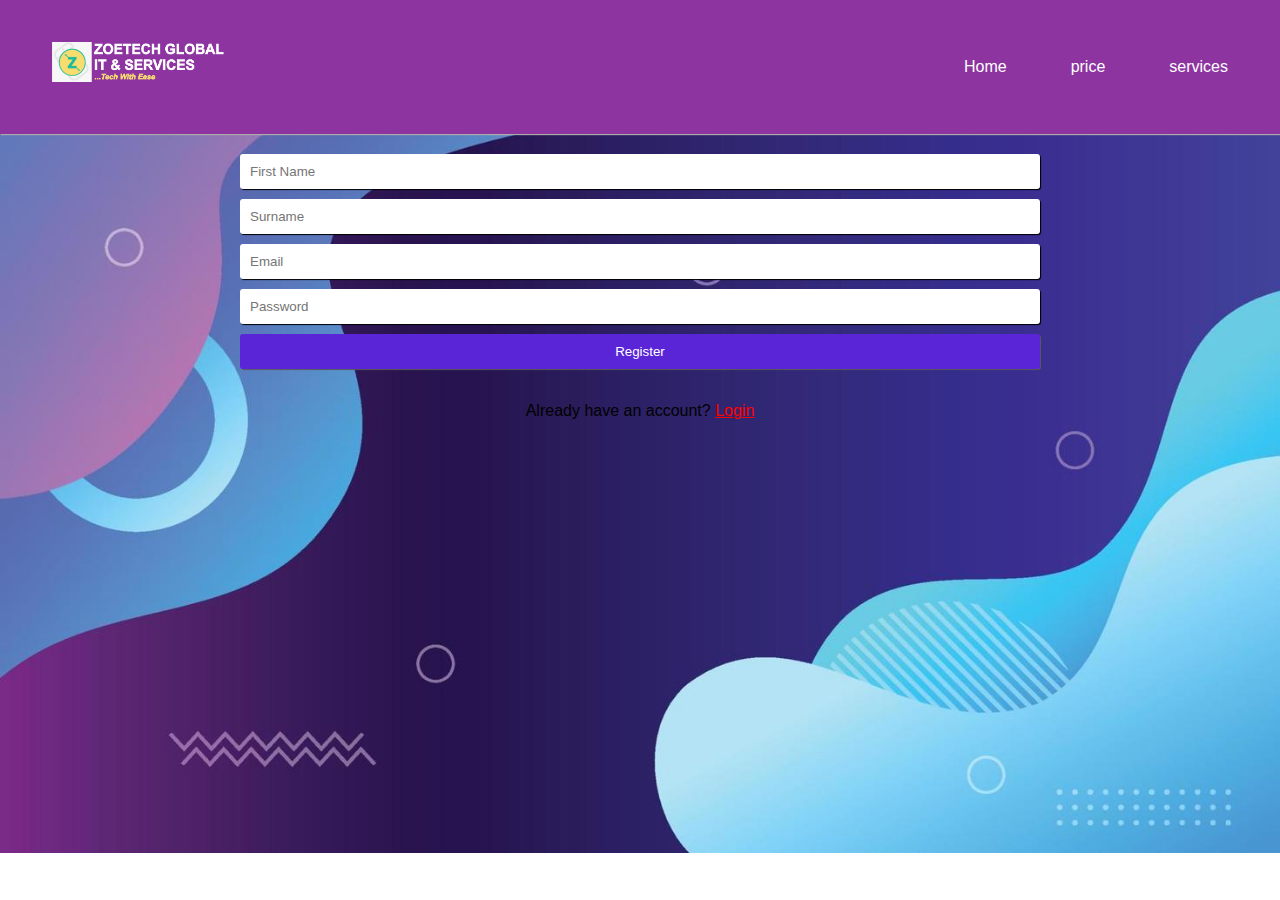
<file: index.html>
<!-- registration.html -->
<!DOCTYPE html>
<html lang="en">
<head>
    <meta charset="UTF-8">
    <meta name="viewport" content="width=device-width, initial-scale=1.0">
    <title>User Registration</title>
    <link rel="stylesheet" href="css/landing.css">
</head>
<body>
    <div class="navigation">
      <div class="logo">
        <img src="img/logo.png" alt="">
      </div>


        <ul class="listers">
            <li>Home</li>
            <li>price</li>
            <li>services</li>
             
        </ul>
    </div>
    <div class="landingpage">
        
        <!-- <h2>User Registration</h2> -->
        <div class="main">
            <form id="registrationForm">
                <input type="text" id="firstName" placeholder="First Name">
                <input type="text" id="surName" placeholder="Surname">
                <input type="email" id="email" placeholder="Email">
                <input type="password" id="password" placeholder="Password">
                <button type="submit" id="register">Register</button>
            </form>
        </div>
        <p>Already have an account? <a href="login.html">Login</a></p>
    </div>
    <script src="js/index.js"></script>
 
    </script>
</body>
</html>
</file>
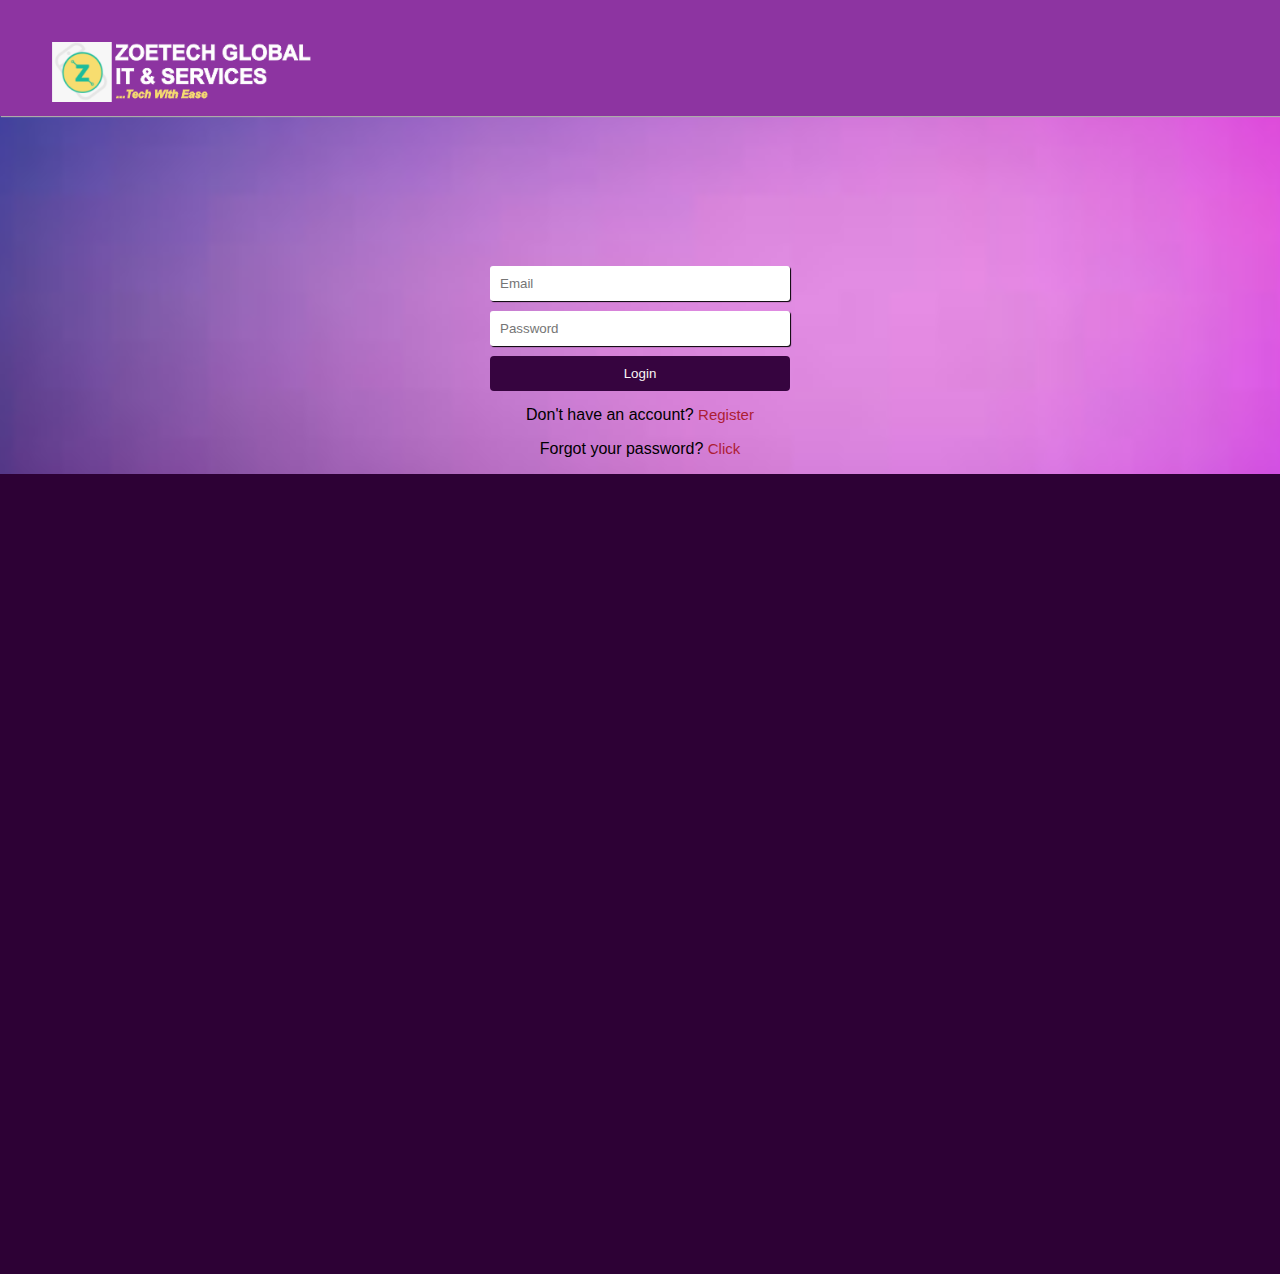
<file: login.html>
<!-- login.html -->
<!DOCTYPE html>
<html lang="en">
<head>
    <meta charset="UTF-8">
    <meta name="viewport" content="width=device-width, initial-scale=1.0">
    <title>User Login</title>
    <link rel="stylesheet" href="css/login.css">
    <link rel="stylesheet" href="https://cdnjs.cloudflare.com/ajax/libs/font-awesome/4.7.0/css/font-awesome.min.css">
</head>
<body>


    <div class="navigation">
        <div class="logo">
          <img src="img/logo.png" alt="">
        </div>
    </div>    
    <div class="landingpage">
        <!-- <h2>Login into Zoetech Quiz</h2> -->
      
       
        <div class="main">
            <form id="loginForm">
                <input type="email" id="email" placeholder="Email">
                <input type="password" id="password" placeholder="Password">
                <button type="submit" id="login">Login</button>
            </form>
        </div>
      
        <p>Don't have an account? <a href="index.html">Register</a></p>
         <p> Forgot your password? <a href="#"> Click </a> </p>
	
    </div>

    <div class="empty"></div>
    <script src="js/login.js"></script>
</body>
</html>
</file>
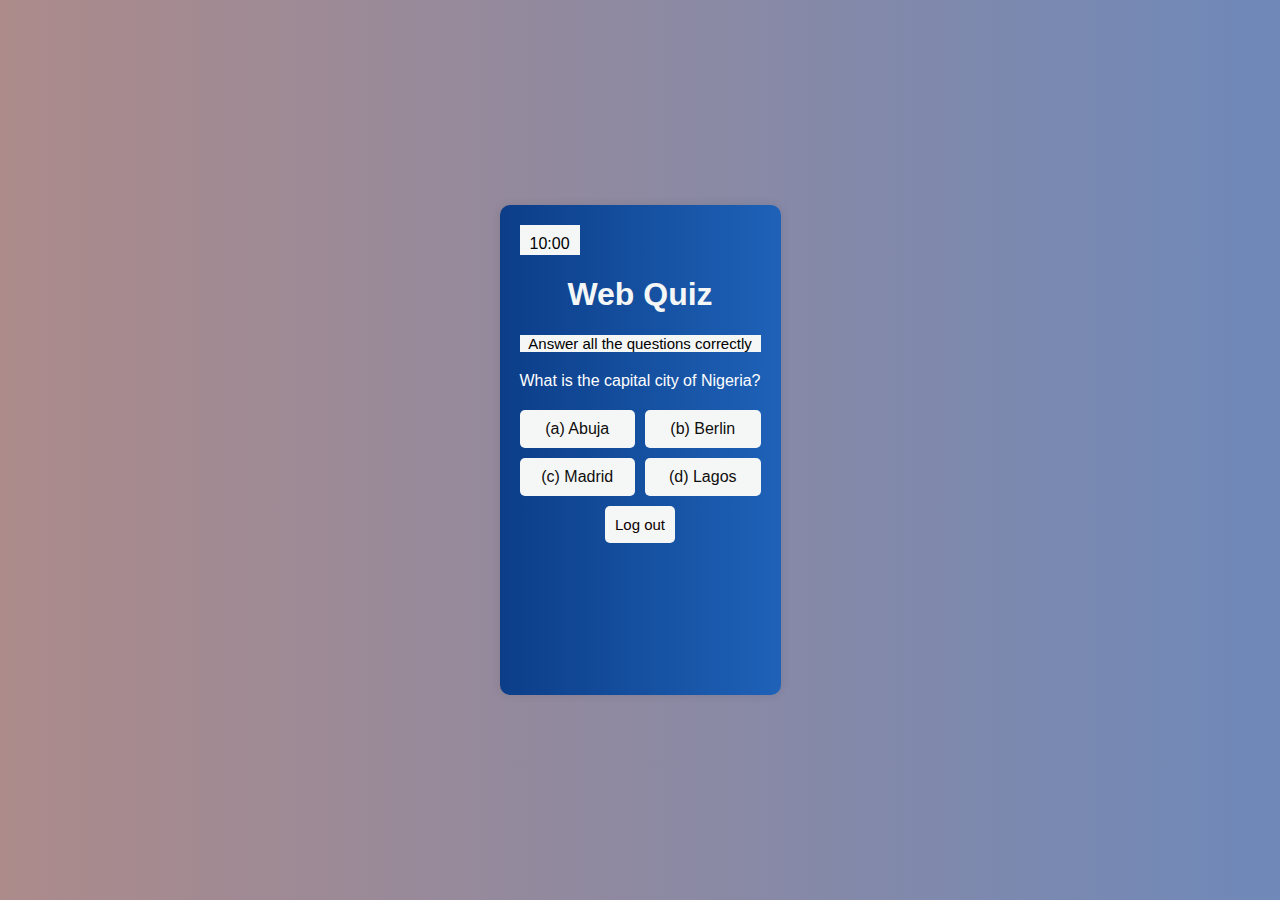
<file: quiz.html>
<!-- quiz.html -->
<!DOCTYPE html>
<html lang="en">
<head>
    <meta charset="UTF-8">
    <meta name="viewport" content="width=device-width, initial-scale=1.0">
    <title>Web Quiz with Timer</title>
    <link rel="stylesheet" href="css/style.css">
</head>
<body>
    <!-- <button id="loginBtn">Login</button> -->
    
    <div id="quiz-container">
        <div id="timer">10:00</div>
        <h1>Web Quiz</h1>
        <p>Answer all the questions correctly</p>

        <div id="question-container"></div>
        <div id="options-container"></div>
        <button id="next-btn" onclick="goToNextQuestion()">Next</button>
        <button id="submit-btn" onclick="submitAnswer()">Submit</button>
        <!-- Logout button -->
        <button id="logoutBtn"><a class="log" href="index.html">Log out</a></button>
    </div>

    <script src="js/quiz.js"></script>
</body>
</html>
</file>
<file: css/landing.css>
/* General Styles */
body {
    background-image: url(../../img/abstract-blue-background-with-waves-and-liquid-shape-for-landing-page-background-free-vector.jpg);
    background-repeat: no-repeat;
    background-size: cover;
    margin: 0;
    font-family: 'Arial', sans-serif;
}

.navigation {
    display: flex;
    justify-content: space-between;
    /* align-items: center; */
    background-color: #8d34a1;
    padding: 10px 20px;
    color: #fff;
    list-style-type: none;
    border: 0;
    box-shadow: #adaaaa 1px 1px 1px;
}

.navigation img {
    height: 40px;
    margin: 2em 2em 0 2em;
}
 
  .listers li {
    display: flex !important;
    float: left;
    /* gap: 10px; */
    list-style: none !important; 
     margin: 2em;
    padding: auto;
  
}
 

a{
    color: red;
}

 li {
    cursor: pointer;
    color: #fff; /* Ensure text color matches navigation color */
}

nav li:hover {
    text-decoration: underline;
}

.toggle-menu {
    display: none; /* Hide toggle menu by default */
}

.landingpage {
    max-width: 800px;
    margin: 0 auto;
    padding: 20px;
    text-align: center;
}

.landingpage h2 {
    font-size: 16px;
    margin-bottom: 20px;
}

.landingpage input[type="text"],
.landingpage input[type="email"],
.landingpage input[type="password"] {
    width: 100%;
    padding: 10px;
    margin-bottom: 10px;
    box-sizing: border-box;
    border: 0;
    box-shadow: black 1px 1px 1px;
    border-radius: 3px;
    
}

.landingpage button {
    padding: 10px 20px;
    background-color: #8d34a1;
    color: #fff;
    border: none;
    cursor: pointer;
    width: 100%; /* Make buttons fill the width */
    border: 0;
    box-shadow: rgb(92, 90, 90) 1px 1px 1px;
    border-radius: 3px;
    
}


 #register{
    background-color: rgb(90, 37, 214);
    margin-bottom: 1em;
 }



 .landingpage :hover  button, #register :hover button{
    background-color: red;
    color: #fff;
}

.landingpage p {
    margin-top: 20px;
}
</file>
<file: css/login.css>
/* Body styles */
body {
    margin: 0;
    padding: 0;
    font-family: Arial, sans-serif;
    background-image: url(/img/download.jpg); /* Replace 'your-background-image.jpg' with your image path */
    background-size: cover;
    background-position: center;
    background-repeat: no-repeat;
    height: 100vh;
    /* display: flex; */
    justify-content: center;
    align-items: center;
}


.navigation {
    
    justify-content: space-between;
    /* align-items: center; */
    background-color: #8d34a1 ;
    padding: 10px 20px;
    color: #fff;
    list-style-type: none;
    border: 0;
    box-shadow: #adaaaa 1px 1px 1px;
}

.navigation img {
    height: 60px;
    margin: 2em 2em 0 2em;
}
 
.landingpage input[type="email"],
.landingpage input[type="password"] {
    width: 100%;
    padding: 10px;
    margin-bottom: 10px;
    box-sizing: border-box;
    border: 0;
    box-shadow: black 1px 1px 1px;
    border-radius: 3px;
    align-items: center;
    justify-content: center;
    
}




/* Container styles */
.landingpage {
    text-align: center;
}



.main {
    margin-top: 150px;
    justify-content: center;
    align-items: center;
}

/* Form styles */
form {
    max-width: 300px;
    margin: 0 auto;
}


button {
    width: 100%;
    padding: 10px;
    background-color:  #36043f;

    color: rgb(250, 245, 245);
    border: none;
    border-radius: 4px;
    cursor: pointer;
}

button:hover {
    background-color: #af142e;
}

a {
    color: #ad1d35;
    text-decoration-line: none;
    font-size: 15px;
}
p {
    margin-top: 15px;
}



a:hover {
    text-decoration: underline;
}


.empty{
    background-color: #2d0135;
    width: 100%;
    height: 50em;
    justify-content: last baseline;
}
</file>
<file: css/style.css>
body {
    font-family: 'Arial', sans-serif;
     background-size: cover;
     background-repeat: no-repeat;
    margin: 0;
    padding: 0;
    display: flex;
    justify-content: center;
    align-items: center;
    height: 100vh;
    color: #fff;
    background: linear-gradient(to right, 
    hsl(0, 17%, 61%) 0%, 
    #3186e7 20%, 
    #a4c1e9 40%, 
    hsl(215, 25%, 25%) 60%, 
    #0c3cc2 80% 
);
background-size: 1000% 100%; 
animation: gradientAnimation 10s linear infinite; 
}

@keyframes gradientAnimation {
    0% {
        background-position: 0% 50%;
    }
    50% {
        background-position: 100% 50%;
    }
    100% {
        background-position: 0% 50%;
    }
}


#quiz-container {
     background: linear-gradient(to right, 
    hsl(216, 84%, 29%) 0%, 
    #3186e7 20%, 
    #4676b9 40%, 
    hsl(216, 71%, 31%) 60%, 
    #0c3cc2 80% 
);
background-size: 1000% 100%; 
animation: gradientAnimation 10s linear infinite; 

    padding: 20px;
    border-radius: 10px;
    box-shadow: 0 0 10px rgba(0, 0, 0, 0.1);
    text-align: center;
    min-height: 50%;
    max-width: 80%;
    border: hidden;
}


a {
    color: #0e0000;
    text-decoration-line: none;
    font-size: 15px;
}


h1 {
    color: rgb(244, 247, 246);
}

#question-container {
    margin: 20px 0;
}

#options-container {
    display: grid;
    grid-template-columns: repeat(2, 1fr);
    gap: 10px;
}

.option {
    padding: 10px;
    background-color: rgb(244, 247, 246);
    color: #0f0d0d;
    border-radius: 5px;
    cursor: pointer;
 
}

.option:hover {
    background-color: #400202;
    color: #fff;
}

button {
    padding: 10px;
    margin-top: 10px;
    background-color: rgb(244, 247, 246);
    color: black;
    border: none;
    border-radius: 5px;
    cursor: pointer;
    transition: background-color 0.3s ease;
    
}

button:hover {
    background-color: #400202;
    color: #fff;
}

 p{
    color:black;
    font-size: 15px;
    font-weight: 500;
     background-color: rgb(244, 247, 246);
 }

#timer{
    background-color: rgb(244, 247, 246);
  max-height: 10px;
  max-width: fit-content;
  align-items: center;
  justify-content: center;
  padding: 10px;
  color: black;
}

/* #next-btn {
    display: none; 
}

#submit-btn {
    display: none; /* Initially hide the Submit button
 } */
</file>
